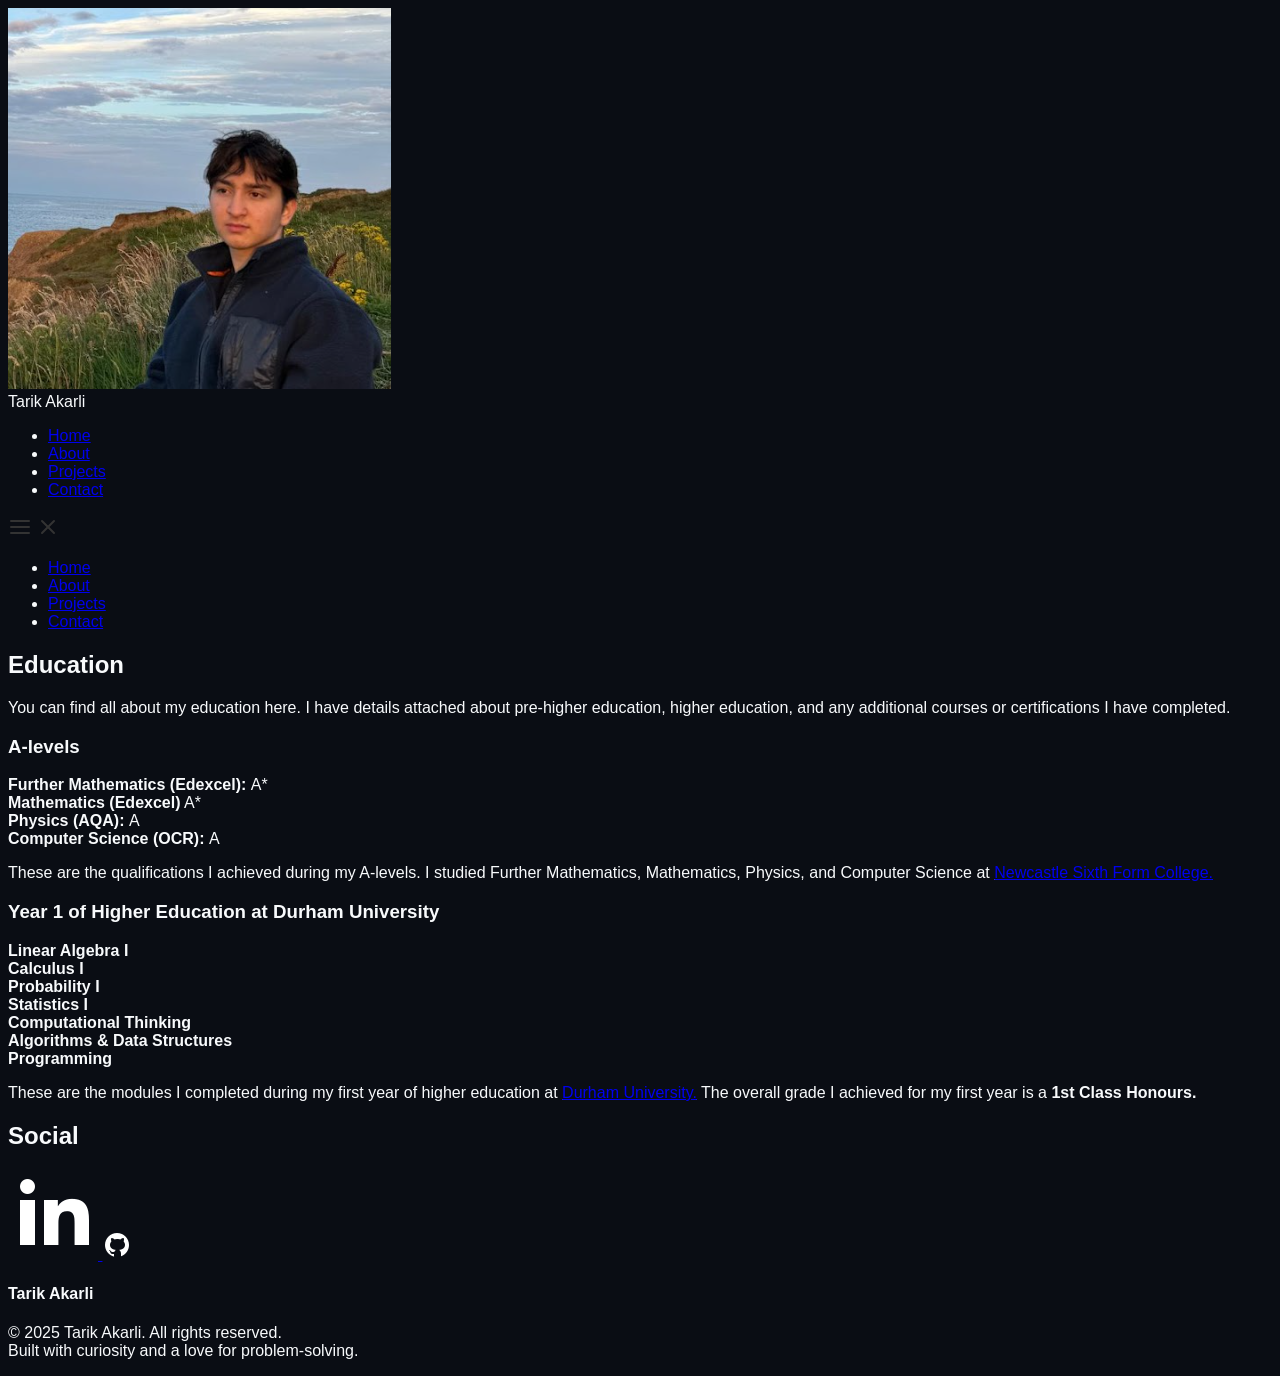
<file: education.html>
<!DOCTYPE html>
<html lang="en">
  <head>
    <meta charset="UTF-8" />
    <meta name="viewport" content="width=device-width, initial-scale=1.0" />
    <meta http-equiv="X-UA-Compatible" content="ie=edge" />
    <title>Tarik's Education</title>
    <meta name="description" content="Case study page of Project" />

    <link rel="stylesheet" href="css/style.css" />

    <link rel="preconnect" href="https://fonts.googleapis.com" />
    <link rel="preconnect" href="https://fonts.gstatic.com" crossorigin />
    <link
      href="https://fonts.googleapis.com/css2?family=Source+Sans+Pro:wght@400;600;700;900&display=swap"
      rel="stylesheet"
    />
  </head>
  <body>
    <header class="header">
      <div class="header__content">
        <div class="header__logo-container">
          <div class="header__logo-img-cont">
            <img
              src="./assets/png/pfp.png"
              alt="Logo Image"
              class="header__logo-img"
            />
          </div>
          <span class="header__logo-sub">Tarik Akarli</span>
        </div>
        <div class="header__main">
          <ul class="header__links">
            <li class="header__link-wrapper">
              <a href="./index.html" class="header__link"> Home </a>
            </li>
            <li class="header__link-wrapper">
              <a href="./index.html#about" class="header__link">About </a>
            </li>
            <li class="header__link-wrapper">
              <a href="./index.html#projects" class="header__link">
                Projects
              </a>
            </li>
            <li class="header__link-wrapper">
              <a href="./index.html#contact" class="header__link"> Contact </a>
            </li>
          </ul>
          <div class="header__main-ham-menu-cont">
            <img
              src="./assets/svg/ham-menu.svg"
              alt="hamburger menu"
              class="header__main-ham-menu"
            />
            <img
              src="./assets/svg/ham-menu-close.svg"
              alt="hamburger menu close"
              class="header__main-ham-menu-close d-none"
            />
          </div>
        </div>
      </div>
      <div class="header__sm-menu">
        <div class="header__sm-menu-content">
          <ul class="header__sm-menu-links">
            <li class="header__sm-menu-link">
              <a href="./index.html"> Home </a>
            </li>

            <li class="header__sm-menu-link">
              <a href="./index.html#about"> About </a>
            </li>

            <li class="header__sm-menu-link">
              <a href="./index.html#projects"> Projects </a>
            </li>

            <li class="header__sm-menu-link">
              <a href="./index.html#contact"> Contact </a>
            </li>
          </ul>
        </div>
      </div>
    </header>
    <section class="project-cs-hero">
      <div class="project-cs-hero__content">
        <h1 class="heading-primary">Education</h1>
        <div class="project-cs-hero__info">
          <p class="text-primary">
            You can find all about my education here. I have details attached about pre-higher education, higher education, and any additional courses or certifications I have completed.
          </p>
        </div>
      </div>
    </section>
    <section class="project-details">
      <div class="main-container">
        <div class="project-details__content">
          <div class="project-details__content-main">
            <div class="project-details__desc">
              <h3 class="project-details__content-title">A-levels</h3>
              <p class="project-details__desc-para">
                <b>Further Mathematics (Edexcel): </b> A* <br/>
                <b>Mathematics (Edexcel)</b> A* <br/>
                <b>Physics (AQA): </b> A <br/>
                <b>Computer Science (OCR): </b> A
              </p>
              <p class="project-details__desc-para">
                These are the qualifications I achieved during my A-levels. I studied Further Mathematics, Mathematics, Physics, and Computer Science at <u><a href="https://www.newcastlesixthformcollege.ac.uk/">Newcastle Sixth Form College.</a></u>
              </p>
            </div>
            <div class="project-details__desc">
              <h3 class="project-details__content-title">Year 1 of Higher Education at Durham University</h3>
              <p class="project-details__desc-para">
                <b>Linear Algebra I </b><br/>
                <b>Calculus I </b> <br/>
                <b>Probability I</b><br/>
                <b>Statistics I </b><br/>
                <b>Computational Thinking </b> <br/>
                <b>Algorithms & Data Structures</b><br/>
                <b>Programming</b>
              </p>
              <p class="project-details__desc-para">
                These are the modules I completed during my first year of higher education at <u><a href="https://www.dur.ac.uk/" target="_blank">Durham University.</a></u> The overall grade I achieved for my first year is a <b>1st Class Honours. </b>
              </p>
            </div>

          </div>
        </div>
      </div>
    </section>
    <footer class="main-footer">
      <div class="main-container">
        <div class="main-footer__upper">
          <div class="main-footer__row main-footer__row-1">
            <h2 class="heading heading-sm main-footer__heading-sm">
              <span>Social</span>
            </h2>
            <div class="main-footer__social-cont">
              <a target="_blank" rel="noreferrer" href="https://www.linkedin.com/in/tarik-akarli-92688528b/">
                <img
                  class="main-footer__icon"
                  src="./assets/png/linkedin-ico.png"
                  alt="icon"
                />
              </a>
              <a target="_blank" rel="noreferrer" href="https://github.com/enhayi">
                <img
                  class="main-footer__icon"
                  src="./assets/png/github-ico.png"
                  alt="icon"
                />
              </a>
            </div>
          </div>
          <div class="main-footer__row main-footer__row-2">
            <h4 class="heading heading-sm text-lt">Tarik Akarli</h4>
            <p class="main-footer__short-desc">
                © 2025 Tarik Akarli. All rights reserved. <br>
                 Built with curiosity and a love for problem-solving.
            </p>
          </div>
        </div>
      </div>
    </footer>
    <script src="./index.js"></script>
  </body>
</html>
</file>
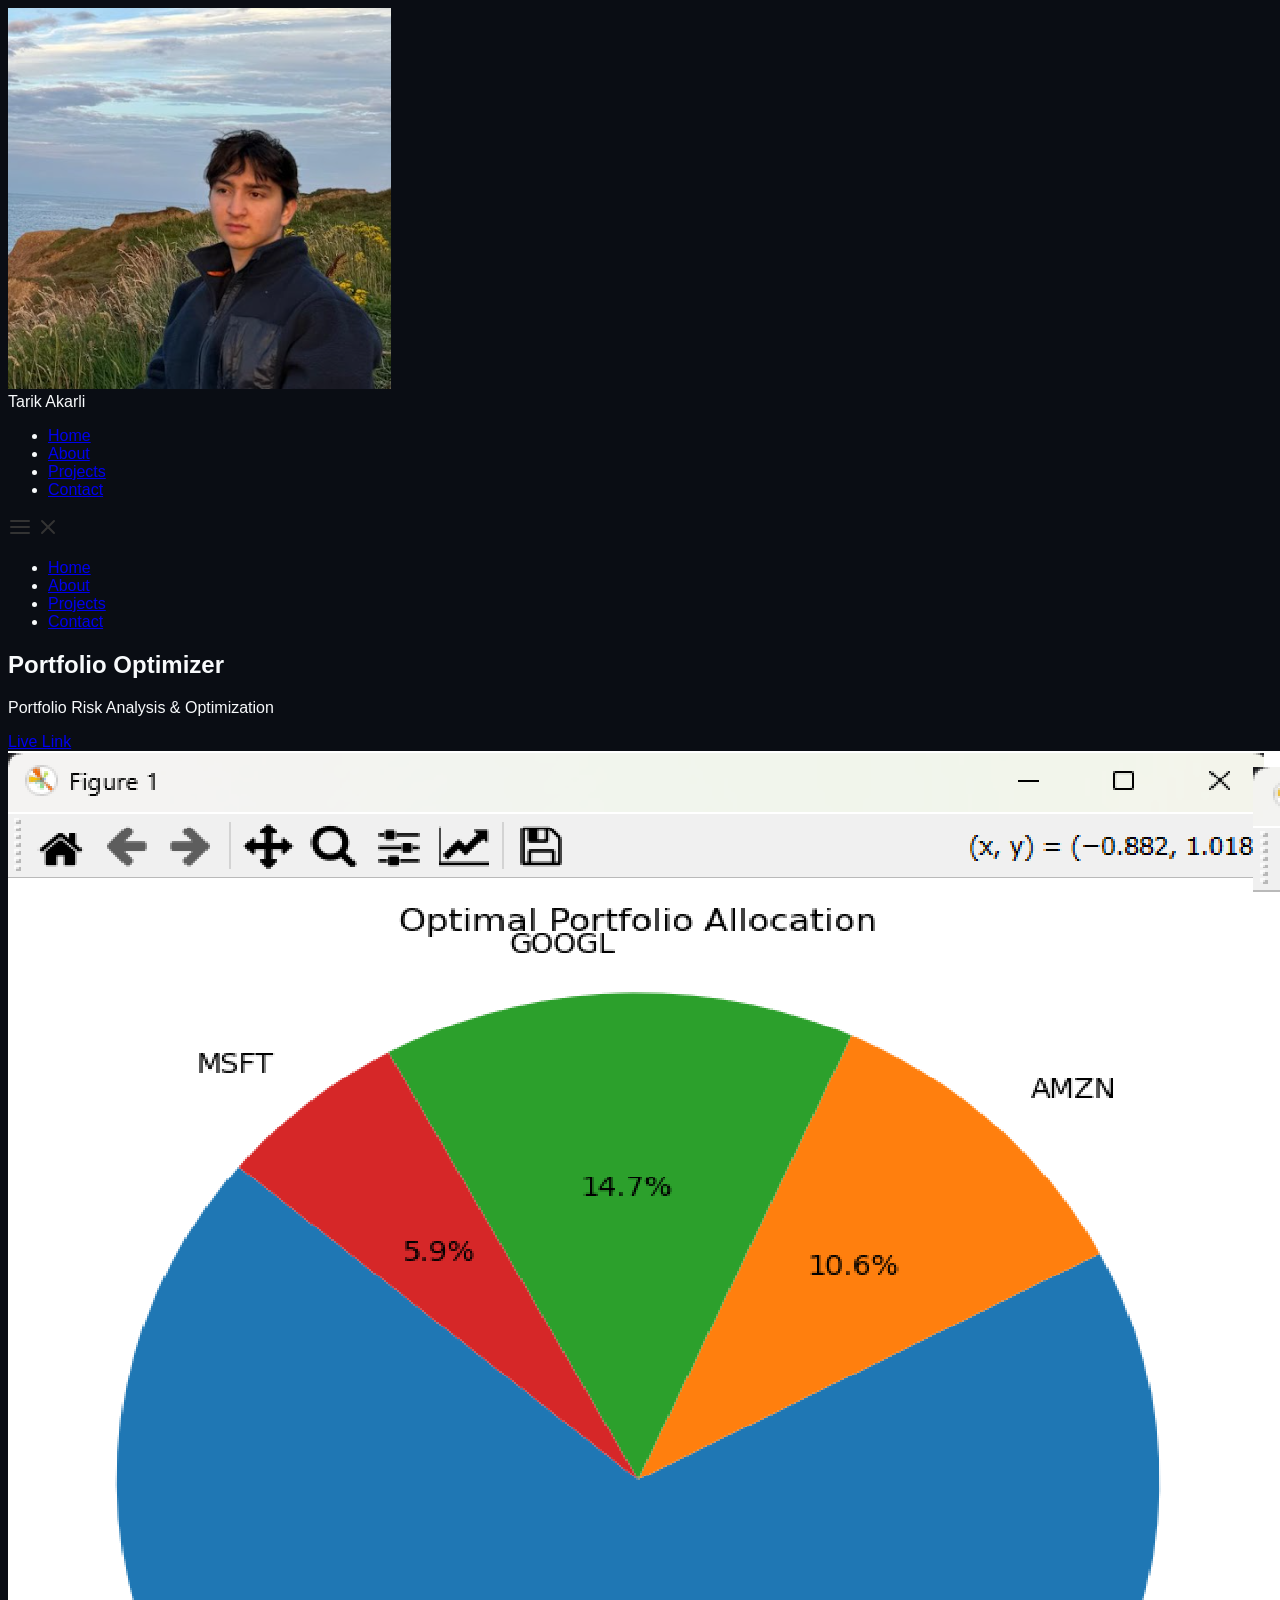
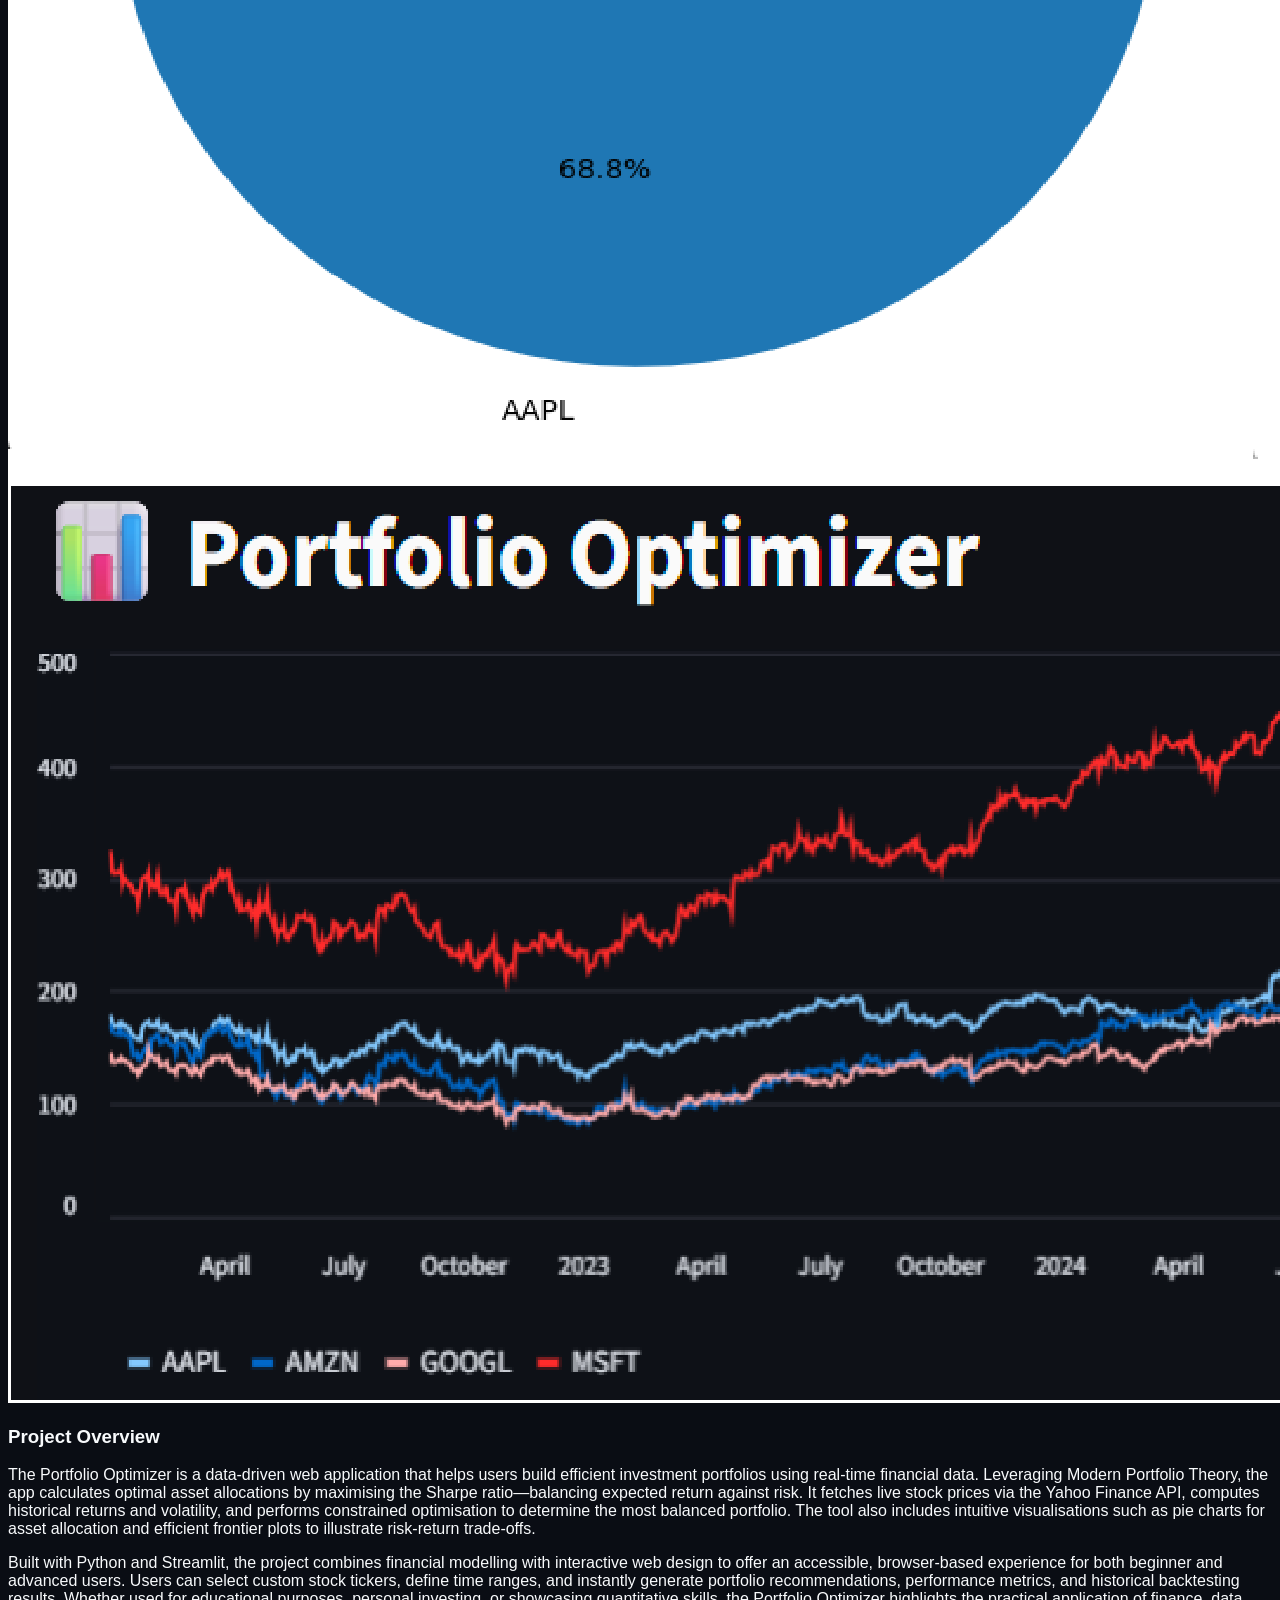
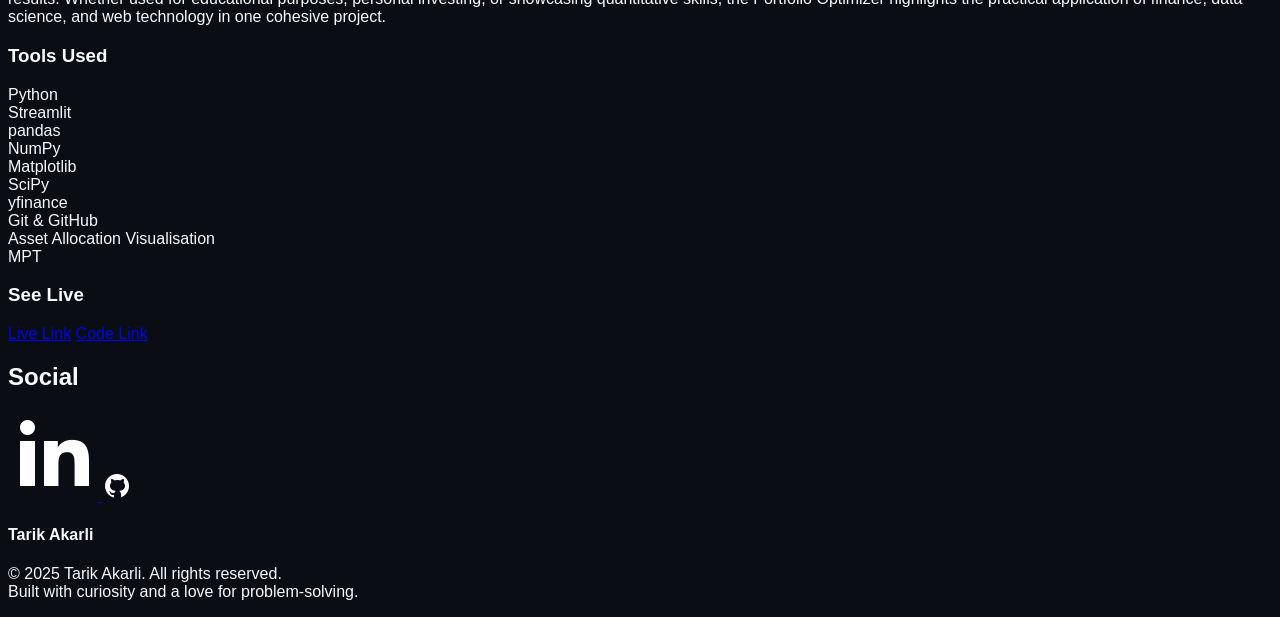
<file: project-1.html>
<!DOCTYPE html>
<html lang="en">
  <head>
    <meta charset="UTF-8" />
    <meta name="viewport" content="width=device-width, initial-scale=1.0" />
    <meta http-equiv="X-UA-Compatible" content="ie=edge" />
    <title>Tarik's project</title>
    <meta name="description" content="Case study page of Project" />

    <link rel="stylesheet" href="css/style.css" />

    <link rel="preconnect" href="https://fonts.googleapis.com" />
    <link rel="preconnect" href="https://fonts.gstatic.com" crossorigin />
    <link
      href="https://fonts.googleapis.com/css2?family=Source+Sans+Pro:wght@400;600;700;900&display=swap"
      rel="stylesheet"
    />
  </head>
  <body>
    <header class="header">
      <div class="header__content">
        <div class="header__logo-container">
          <div class="header__logo-img-cont">
            <img
              src="./assets/png/pfp.png"
              alt="Logo Image"
              class="header__logo-img"
            />
          </div>
          <span class="header__logo-sub">Tarik Akarli</span>
        </div>
        <div class="header__main">
          <ul class="header__links">
            <li class="header__link-wrapper">
              <a href="./index.html" class="header__link"> Home </a>
            </li>
            <li class="header__link-wrapper">
              <a href="./index.html#about" class="header__link">About </a>
            </li>
            <li class="header__link-wrapper">
              <a href="./index.html#projects" class="header__link">
                Projects
              </a>
            </li>
            <li class="header__link-wrapper">
              <a href="./index.html#contact" class="header__link"> Contact </a>
            </li>
          </ul>
          <div class="header__main-ham-menu-cont">
            <img
              src="./assets/svg/ham-menu.svg"
              alt="hamburger menu"
              class="header__main-ham-menu"
            />
            <img
              src="./assets/svg/ham-menu-close.svg"
              alt="hamburger menu close"
              class="header__main-ham-menu-close d-none"
            />
          </div>
        </div>
      </div>
      <div class="header__sm-menu">
        <div class="header__sm-menu-content">
          <ul class="header__sm-menu-links">
            <li class="header__sm-menu-link">
              <a href="./index.html"> Home </a>
            </li>

            <li class="header__sm-menu-link">
              <a href="./index.html#about"> About </a>
            </li>

            <li class="header__sm-menu-link">
              <a href="./index.html#projects"> Projects </a>
            </li>

            <li class="header__sm-menu-link">
              <a href="./index.html#contact"> Contact </a>
            </li>
          </ul>
        </div>
      </div>
    </header>
    <section class="project-cs-hero">
      <div class="project-cs-hero__content">
        <h1 class="heading-primary">Portfolio Optimizer</h1>
        <div class="project-cs-hero__info">
          <p class="text-primary">
            Portfolio Risk Analysis & Optimization
          </p>
        </div>
        <div class="project-cs-hero__cta">
          <a href="https://portfolio-optimizer-wbtrwczmmhwxphwjykrut4.streamlit.app/" target="_blank" class="btn btn--bg" target="_blank">Live Link</a>
        </div>
      </div>
    </section>
    <section class="project-details">
      <div class="main-container">
        <div class="project-details__content">
          <div class="project-details__showcase-img-cont">
            <img
              src="./assets/png/project1.png"
              alt="Project Image"
              class="project-details__showcase-img"
            />
          </div>
          <div class="project-details__content-main">
            <div class="project-details__desc">
              <h3 class="project-details__content-title">Project Overview</h3>
              <p class="project-details__desc-para">
                The Portfolio Optimizer is a data-driven web application that helps users build efficient investment portfolios using real-time
                 financial data. Leveraging Modern Portfolio Theory, the app calculates optimal asset allocations by maximising the Sharpe ratio—balancing
                  expected return against risk. It fetches live stock prices via the Yahoo Finance API, computes historical returns and volatility, and performs
                   constrained optimisation to determine the most balanced portfolio. The tool also includes intuitive visualisations such as pie charts for asset
                    allocation and efficient frontier plots to illustrate risk-return trade-offs.
              </p>
              <p class="project-details__desc-para">
                Built with Python and Streamlit, the project combines financial modelling with interactive web design to offer an accessible,
                 browser-based experience for both beginner and advanced users. Users can select custom stock tickers, define time ranges, 
                 and instantly generate portfolio recommendations, performance metrics, and historical backtesting results. Whether used for educational purposes, 
                 personal investing, or showcasing quantitative skills, the Portfolio Optimizer highlights the practical application of finance, data science, and web technology in one cohesive project.
              </p>
            </div>
            <div class="project-details__tools-used">
              <h3 class="project-details__content-title">Tools Used</h3>
              <div class="skills">
                <div class="skills__skill">Python</div>
                <div class="skills__skill">Streamlit</div>
                <div class="skills__skill">pandas</div>
                <div class="skills__skill">NumPy</div>
                <div class="skills__skill">Matplotlib</div>
                <div class="skills__skill">SciPy</div>
                <div class="skills__skill">yfinance</div>
                <div class="skills__skill">Git & GitHub</div>
                <div class="skills__skill">Asset Allocation Visualisation</div>
                <div class="skills__skill">MPT</div>
              </div>
            </div>
            <div class="project-details__links">
              <h3 class="project-details__content-title">See Live</h3>
              <a
                href="https://portfolio-optimizer-wbtrwczmmhwxphwjykrut4.streamlit.app/"
                class="btn btn--med btn--theme project-details__links-btn"
                target="_blank"
                >Live Link</a
              >
              <a
                href="https://github.com/enhayi/portfolio-optimizer"
                class="btn btn--med btn--theme-inv project-details__links-btn"
                target="_blank"
                >Code Link</a
              >
            </div>
          </div>
        </div>
      </div>
    </section>
     <footer class="main-footer">
      <div class="main-container">
        <div class="main-footer__upper">
          <div class="main-footer__row main-footer__row-1">
            <h2 class="heading heading-sm main-footer__heading-sm">
              <span>Social</span>
            </h2>
            <div class="main-footer__social-cont">
              <a target="_blank" rel="noreferrer" href="https://www.linkedin.com/in/tarik-akarli-92688528b/">
                <img
                  class="main-footer__icon"
                  src="./assets/png/linkedin-ico.png"
                  alt="icon"
                />
              </a>
              <a target="_blank" rel="noreferrer" href="https://github.com/enhayi">
                <img
                  class="main-footer__icon"
                  src="./assets/png/github-ico.png"
                  alt="icon"
                />
              </a>
            </div>
          </div>
          <div class="main-footer__row main-footer__row-2">
            <h4 class="heading heading-sm text-lt">Tarik Akarli</h4>
            <p class="main-footer__short-desc">
                © 2025 Tarik Akarli. All rights reserved. <br>
                 Built with curiosity and a love for problem-solving.
            </p>
          </div>
        </div>
      </div>
    </footer>
    <script src="./index.js"></script>
  </body>
</html>
</file>
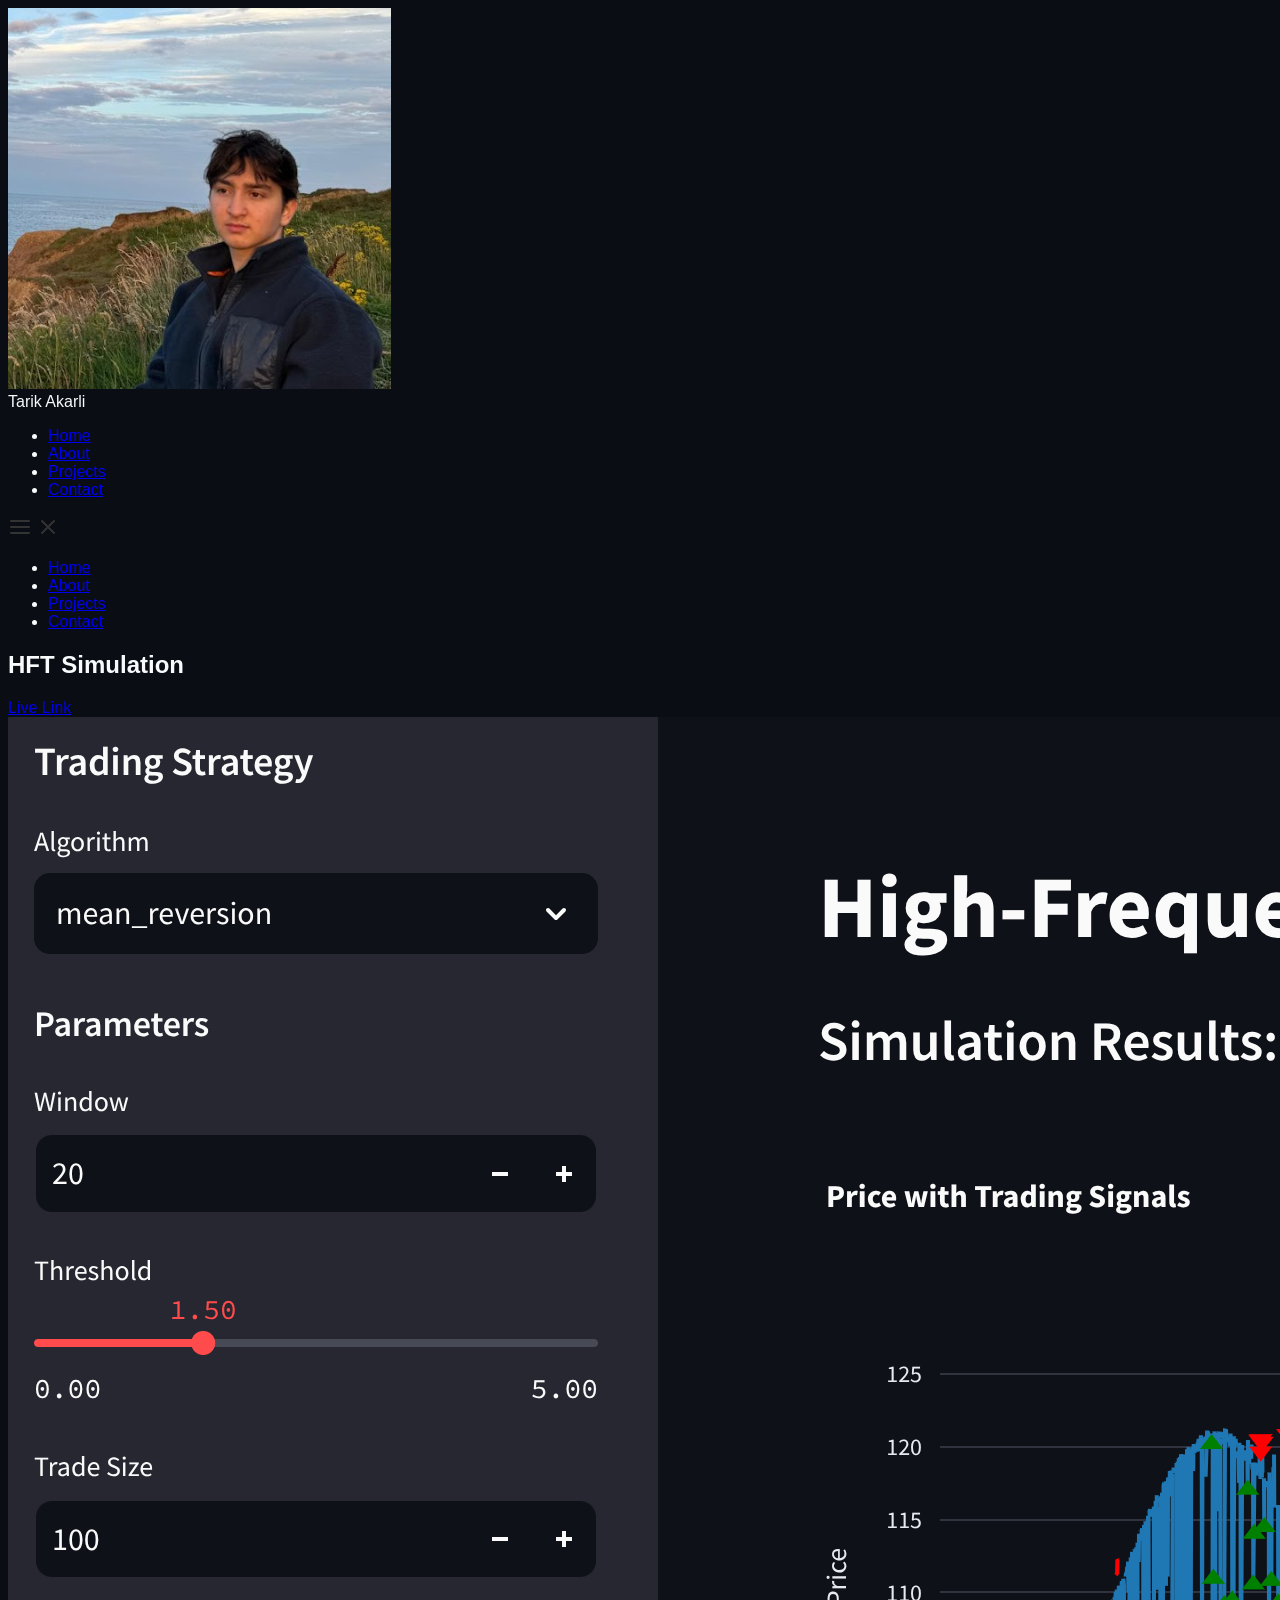
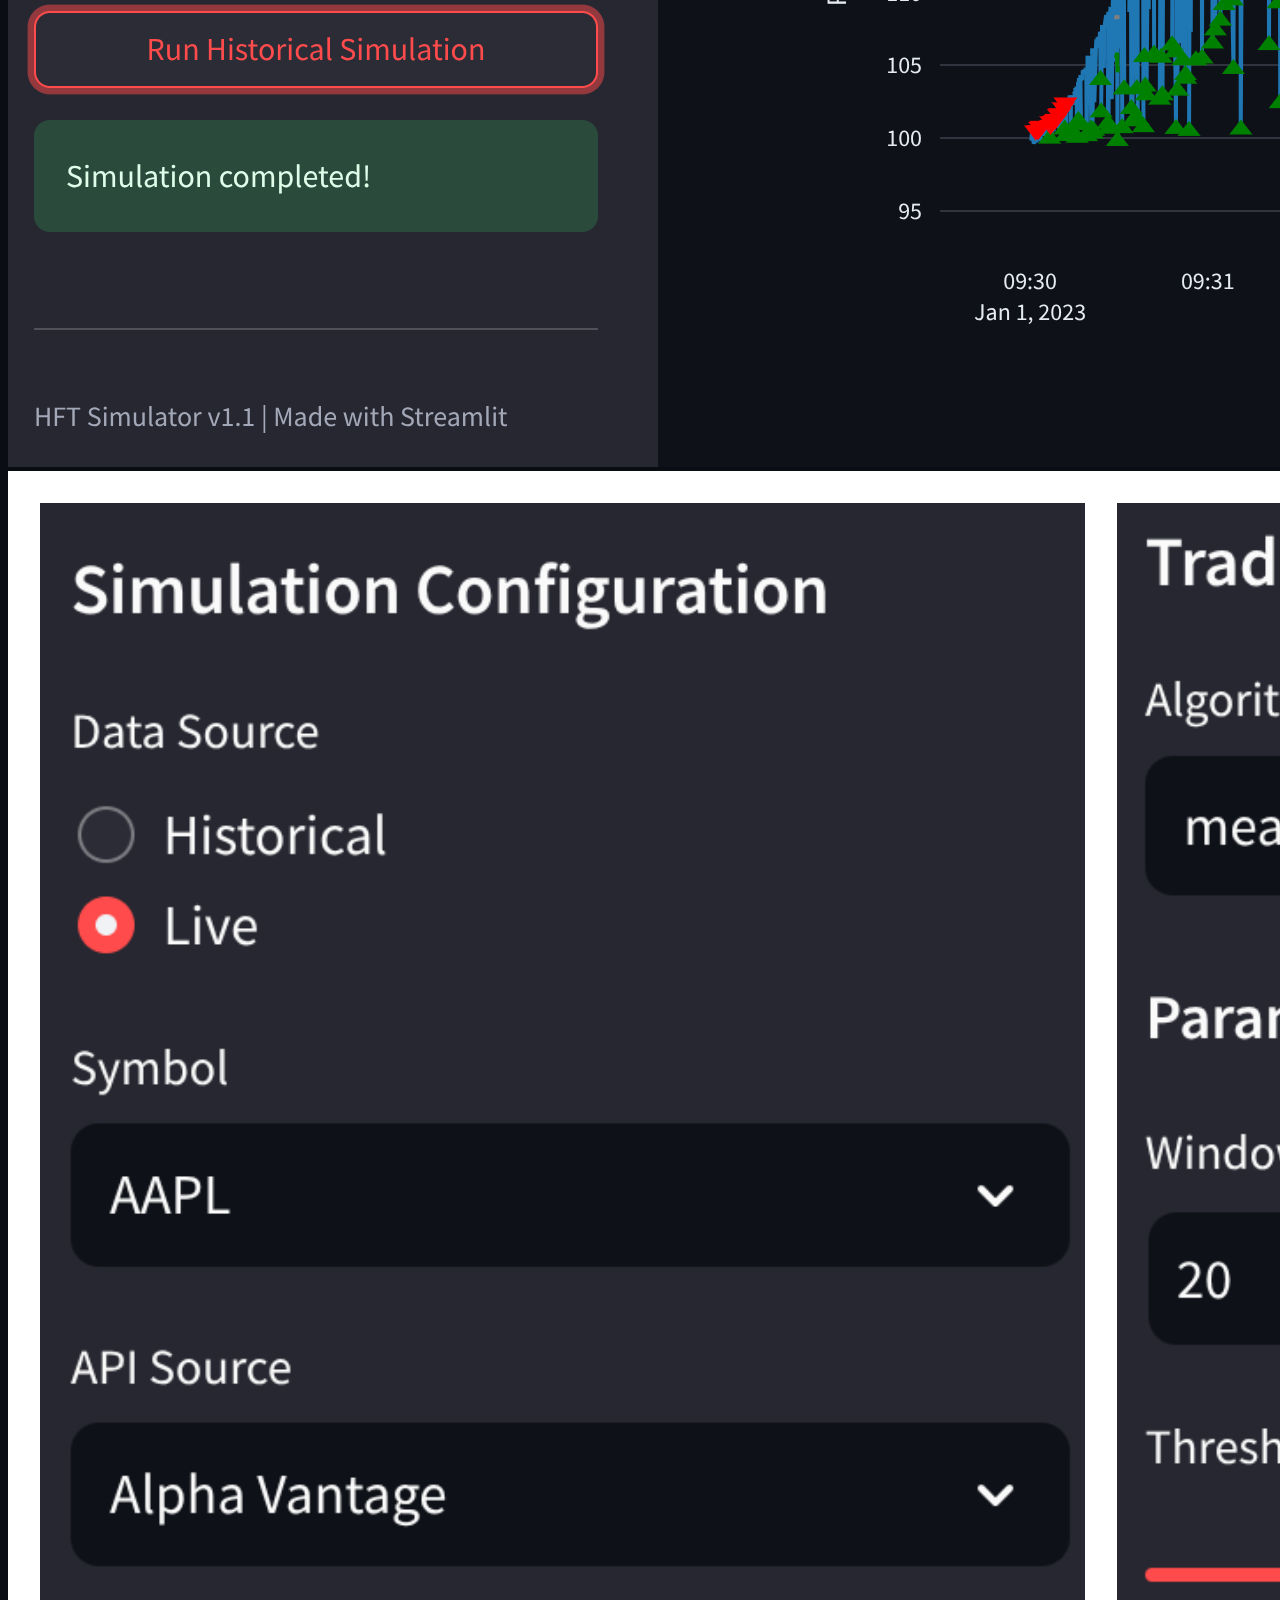
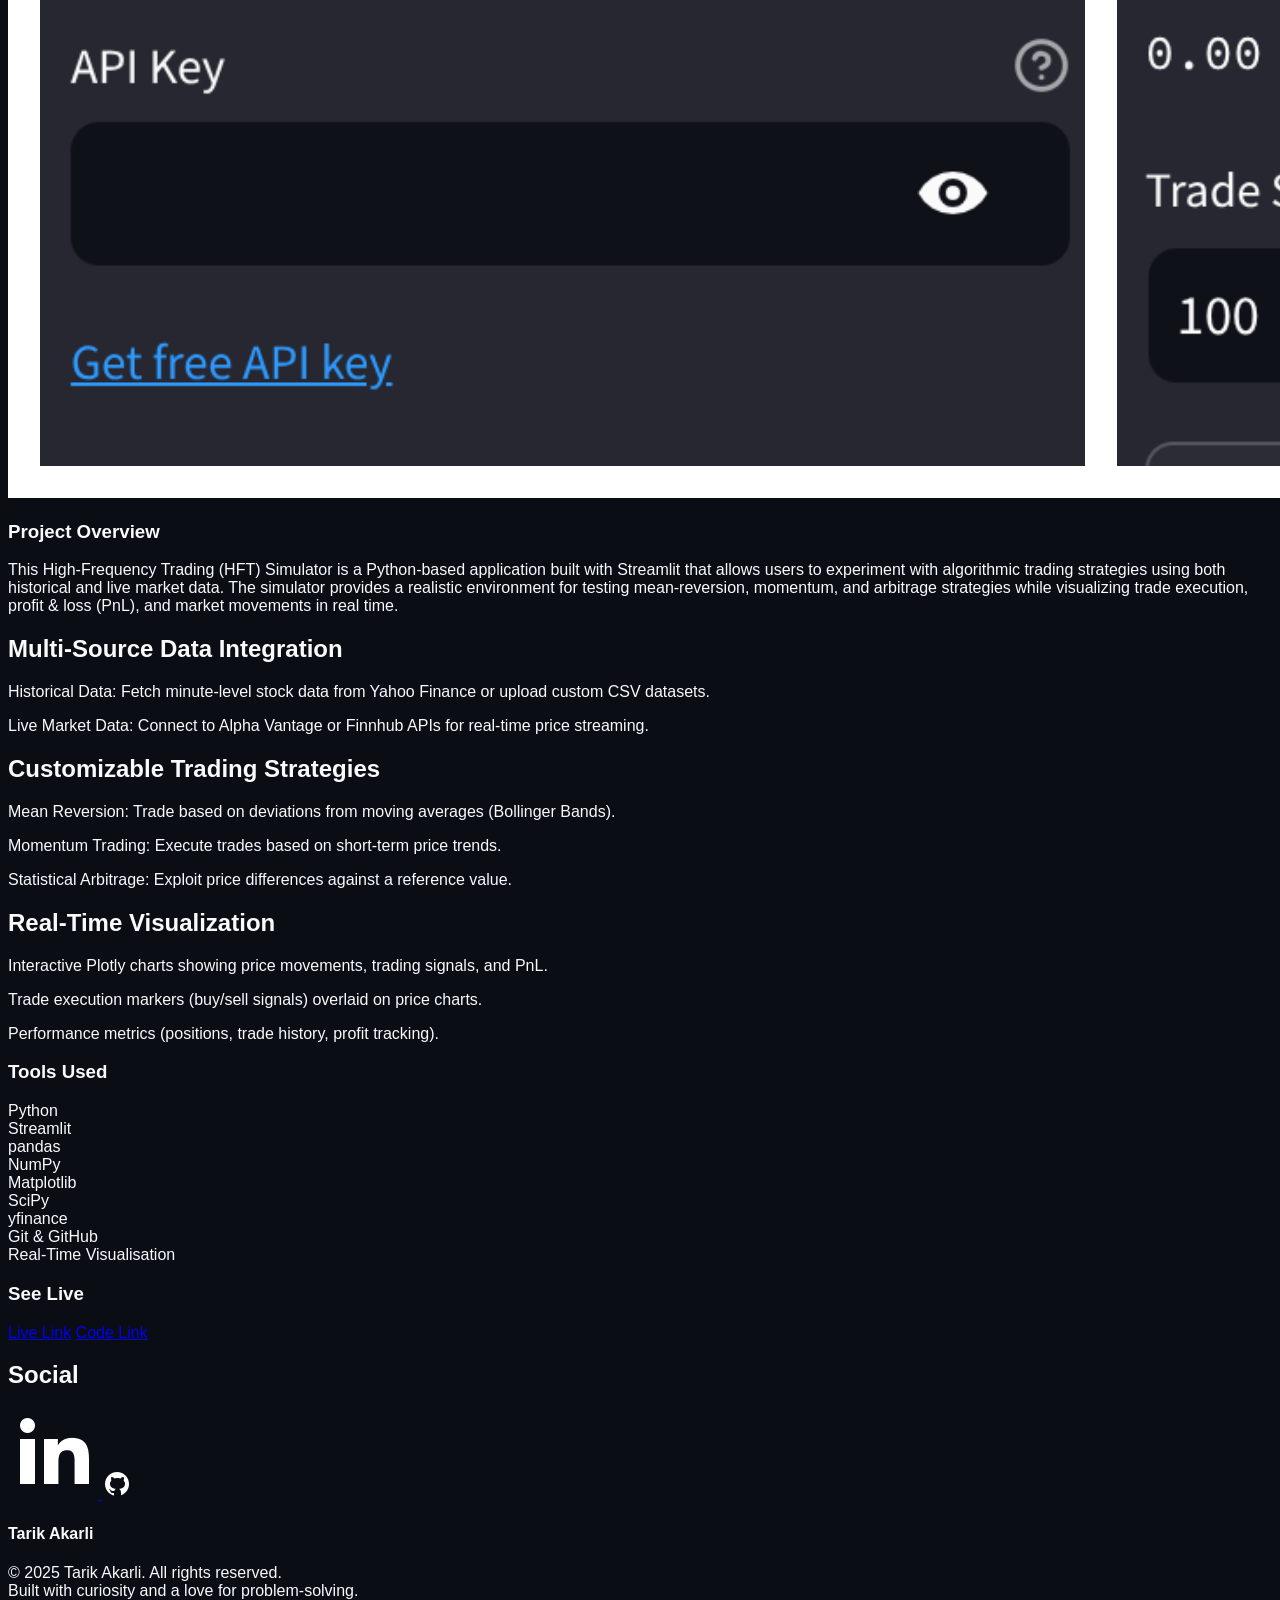
<file: project-2.html>
<!DOCTYPE html>
<html lang="en">
  <head>
    <meta charset="UTF-8" />
    <meta name="viewport" content="width=device-width, initial-scale=1.0" />
    <meta http-equiv="X-UA-Compatible" content="ie=edge" />
    <title>HFT Sim</title>
    <meta name="description" content="Case study page of Project" />

    <link rel="stylesheet" href="css/style.css" />

    <link rel="preconnect" href="https://fonts.googleapis.com" />
    <link rel="preconnect" href="https://fonts.gstatic.com" crossorigin />
    <link
      href="https://fonts.googleapis.com/css2?family=Source+Sans+Pro:wght@400;600;700;900&display=swap"
      rel="stylesheet"
    />
  </head>
  <body>
    <header class="header">
      <div class="header__content">
        <div class="header__logo-container">
          <div class="header__logo-img-cont">
            <img
              src="./assets/png/pfp.png"
              alt="Logo Image"
              class="header__logo-img"
            />
          </div>
          <span class="header__logo-sub">Tarik Akarli</span>
        </div>
        <div class="header__main">
          <ul class="header__links">
            <li class="header__link-wrapper">
              <a href="./index.html" class="header__link"> Home </a>
            </li>
            <li class="header__link-wrapper">
              <a href="./index.html#about" class="header__link">About </a>
            </li>
            <li class="header__link-wrapper">
              <a href="./index.html#projects" class="header__link">
                Projects
              </a>
            </li>
            <li class="header__link-wrapper">
              <a href="./index.html#contact" class="header__link"> Contact </a>
            </li>
          </ul>
          <div class="header__main-ham-menu-cont">
            <img
              src="./assets/svg/ham-menu.svg"
              alt="hamburger menu"
              class="header__main-ham-menu"
            />
            <img
              src="./assets/svg/ham-menu-close.svg"
              alt="hamburger menu close"
              class="header__main-ham-menu-close d-none"
            />
          </div>
        </div>
      </div>
      <div class="header__sm-menu">
        <div class="header__sm-menu-content">
          <ul class="header__sm-menu-links">
            <li class="header__sm-menu-link">
              <a href="./index.html"> Home </a>
            </li>

            <li class="header__sm-menu-link">
              <a href="./index.html#about"> About </a>
            </li>

            <li class="header__sm-menu-link">
              <a href="./index.html#projects"> Projects </a>
            </li>

            <li class="header__sm-menu-link">
              <a href="./index.html#contact"> Contact </a>
            </li>
          </ul>
        </div>
      </div>
    </header>
    <section class="project-cs-hero">
      <div class="project-cs-hero__content">
        <h1 class="heading-primary">HFT Simulation</h1>
        <div class="project-cs-hero__info">
          <p class="text-primary">
            
          </p>
        </div>
        <div class="project-cs-hero__cta">
          <a href="https://hft-simulation-f6uvqnzvcnja5n3cqogwcz.streamlit.app/" target="_blank" class="btn btn--bg" target="_blank">Live Link</a>
        </div>
      </div>
    </section>
    <section class="project-details">
      <div class="main-container">
        <div class="project-details__content">
          <div class="project-details__showcase-img-cont">
            <img
              src="./assets/png/hft1.png"
              alt="Project Image"
              class="project-details__showcase-img"
            />
            <img
              src="./assets/png/hft2.png"
              alt="Project Image"
              class="project-details__showcase-img"
            />
          </div>
          <div class="project-details__content-main">
            <div class="project-details__desc">
              <h3 class="project-details__content-title">Project Overview</h3>
              <p class="project-details__desc-para">
                This High-Frequency Trading (HFT) Simulator is a Python-based application built with Streamlit that allows users to experiment with algorithmic trading strategies using both historical and live market data. The simulator provides a realistic environment for testing mean-reversion, momentum, and arbitrage strategies while visualizing trade execution, profit & loss (PnL), and market movements in real time.
              </p>
              <p class="project-details__desc-para">
                <h2 class="project-details__desc-para">Multi-Source Data Integration</h2>
                <p class="project-details__desc-para">Historical Data: Fetch minute-level stock data from Yahoo Finance or upload custom CSV datasets.</p>
                <p class="project-details__desc-para" >Live Market Data: Connect to Alpha Vantage or Finnhub APIs for real-time price streaming.</p>
                <h2 class="project-details__desc-para">Customizable Trading Strategies</h2>
                <p class="project-details__desc-para">Mean Reversion: Trade based on deviations from moving averages (Bollinger Bands).</p>
                <p class="project-details__desc-para">Momentum Trading: Execute trades based on short-term price trends.</p>
                <p class="project-details__desc-para">Statistical Arbitrage: Exploit price differences against a reference value.</p>
                <h2 class="project-details__desc-para">Real-Time Visualization</h2>
                <p class="project-details__desc-para">Interactive Plotly charts showing price movements, trading signals, and PnL.</p>
                <p class="project-details__desc-para">Trade execution markers (buy/sell signals) overlaid on price charts.</p>
                <p class="project-details__desc-para">Performance metrics (positions, trade history, profit tracking).

</p>
              </p>
            </div>
            <div class="project-details__tools-used">
              <h3 class="project-details__content-title">Tools Used</h3>
              <div class="skills">
                <div class="skills__skill">Python</div>
                <div class="skills__skill">Streamlit</div>
                <div class="skills__skill">pandas</div>
                <div class="skills__skill">NumPy</div>
                <div class="skills__skill">Matplotlib</div>
                <div class="skills__skill">SciPy</div>
                <div class="skills__skill">yfinance</div>
                <div class="skills__skill">Git & GitHub</div>
                <div class="skills__skill">Real-Time Visualisation</div>
              </div>
            </div>
            <div class="project-details__links">
              <h3 class="project-details__content-title">See Live</h3>
              <a
                href="https://hft-simulation-f6uvqnzvcnja5n3cqogwcz.streamlit.app/"
                class="btn btn--med btn--theme project-details__links-btn"
                target="_blank"
                >Live Link</a
              >
              <a
                href="https://github.com/enhayi/HFT-simulation/tree/main"
                class="btn btn--med btn--theme-inv project-details__links-btn"
                target="_blank"
                >Code Link</a
              >
            </div>
          </div>
        </div>
      </div>
    </section>
     <footer class="main-footer">
      <div class="main-container">
        <div class="main-footer__upper">
          <div class="main-footer__row main-footer__row-1">
            <h2 class="heading heading-sm main-footer__heading-sm">
              <span>Social</span>
            </h2>
            <div class="main-footer__social-cont">
              <a target="_blank" rel="noreferrer" href="https://www.linkedin.com/in/tarik-akarli-92688528b/">
                <img
                  class="main-footer__icon"
                  src="./assets/png/linkedin-ico.png"
                  alt="icon"
                />
              </a>
              <a target="_blank" rel="noreferrer" href="https://github.com/enhayi">
                <img
                  class="main-footer__icon"
                  src="./assets/png/github-ico.png"
                  alt="icon"
                />
              </a>
            </div>
          </div>
          <div class="main-footer__row main-footer__row-2">
            <h4 class="heading heading-sm text-lt">Tarik Akarli</h4>
            <p class="main-footer__short-desc">
                © 2025 Tarik Akarli. All rights reserved. <br>
                 Built with curiosity and a love for problem-solving.
            </p>
          </div>
        </div>
      </div>
    </footer>
    <script src="./index.js"></script>
  </body>
</html>
</file>
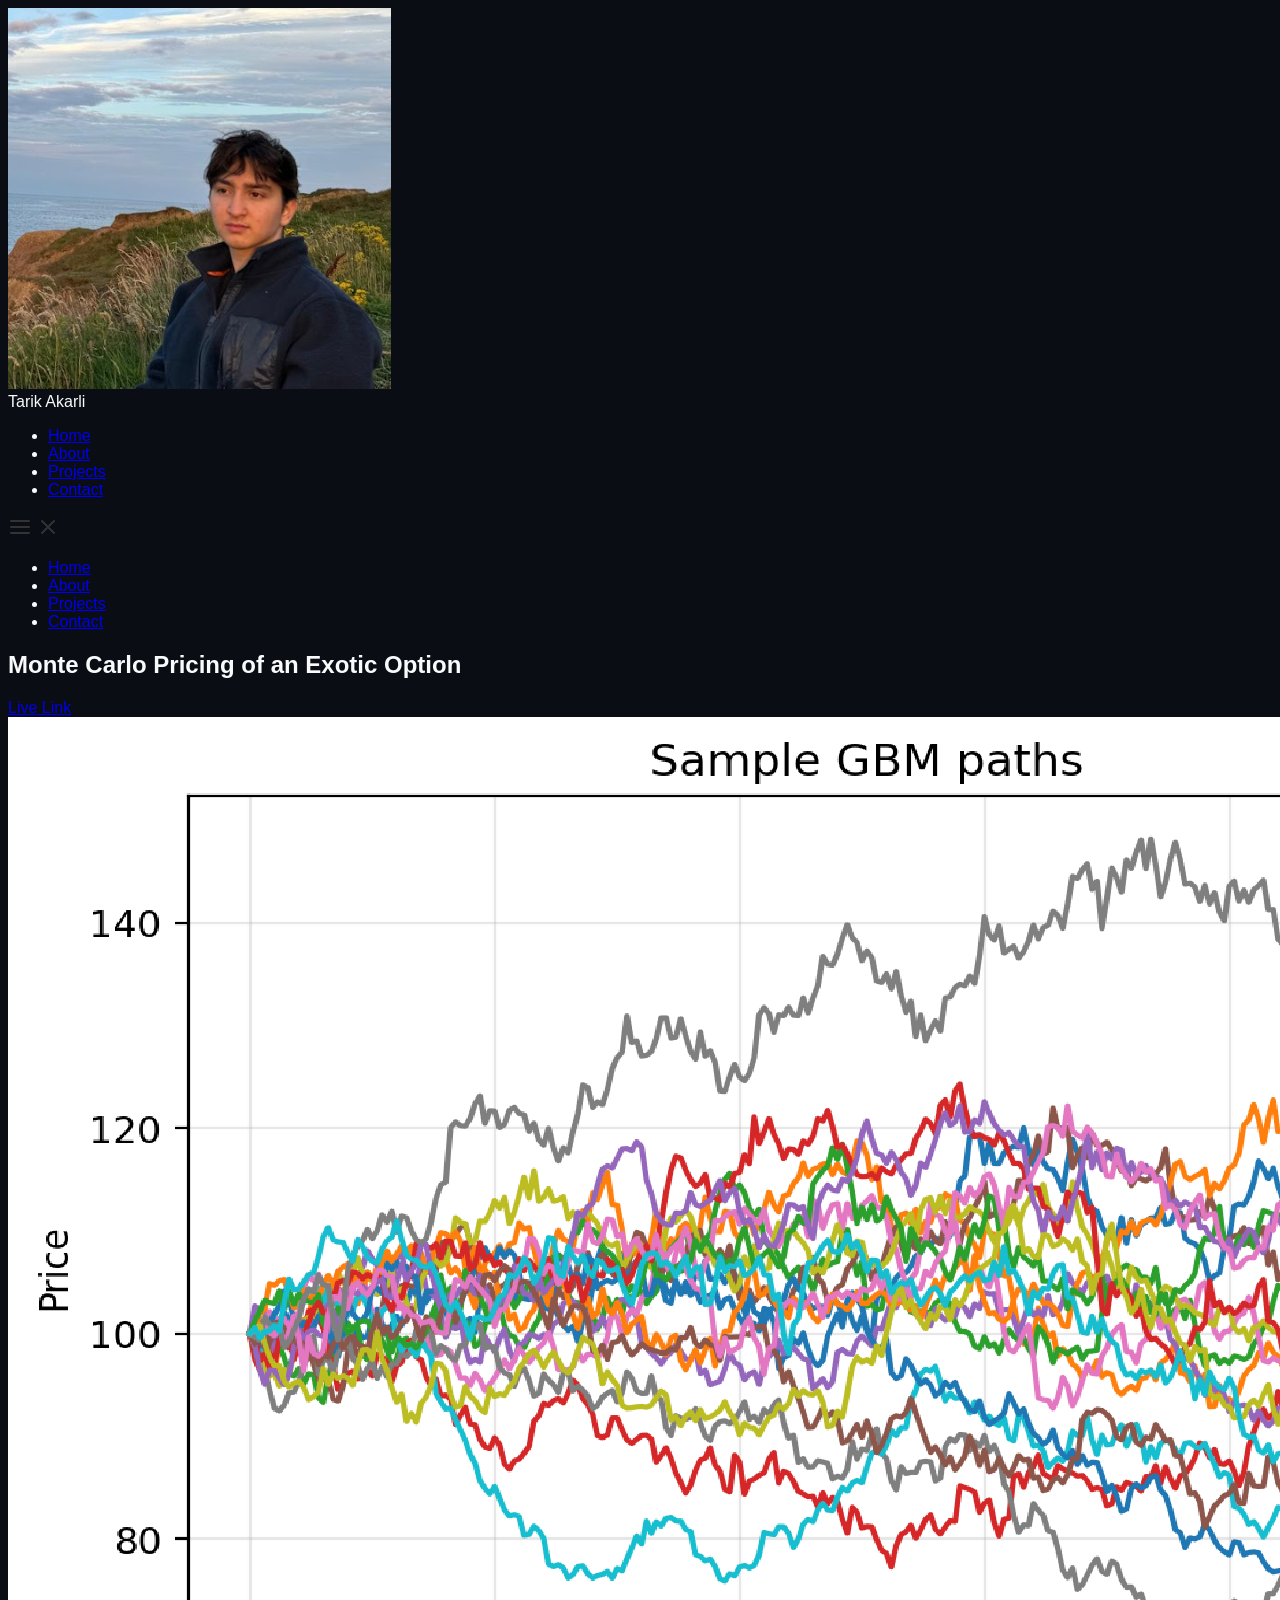
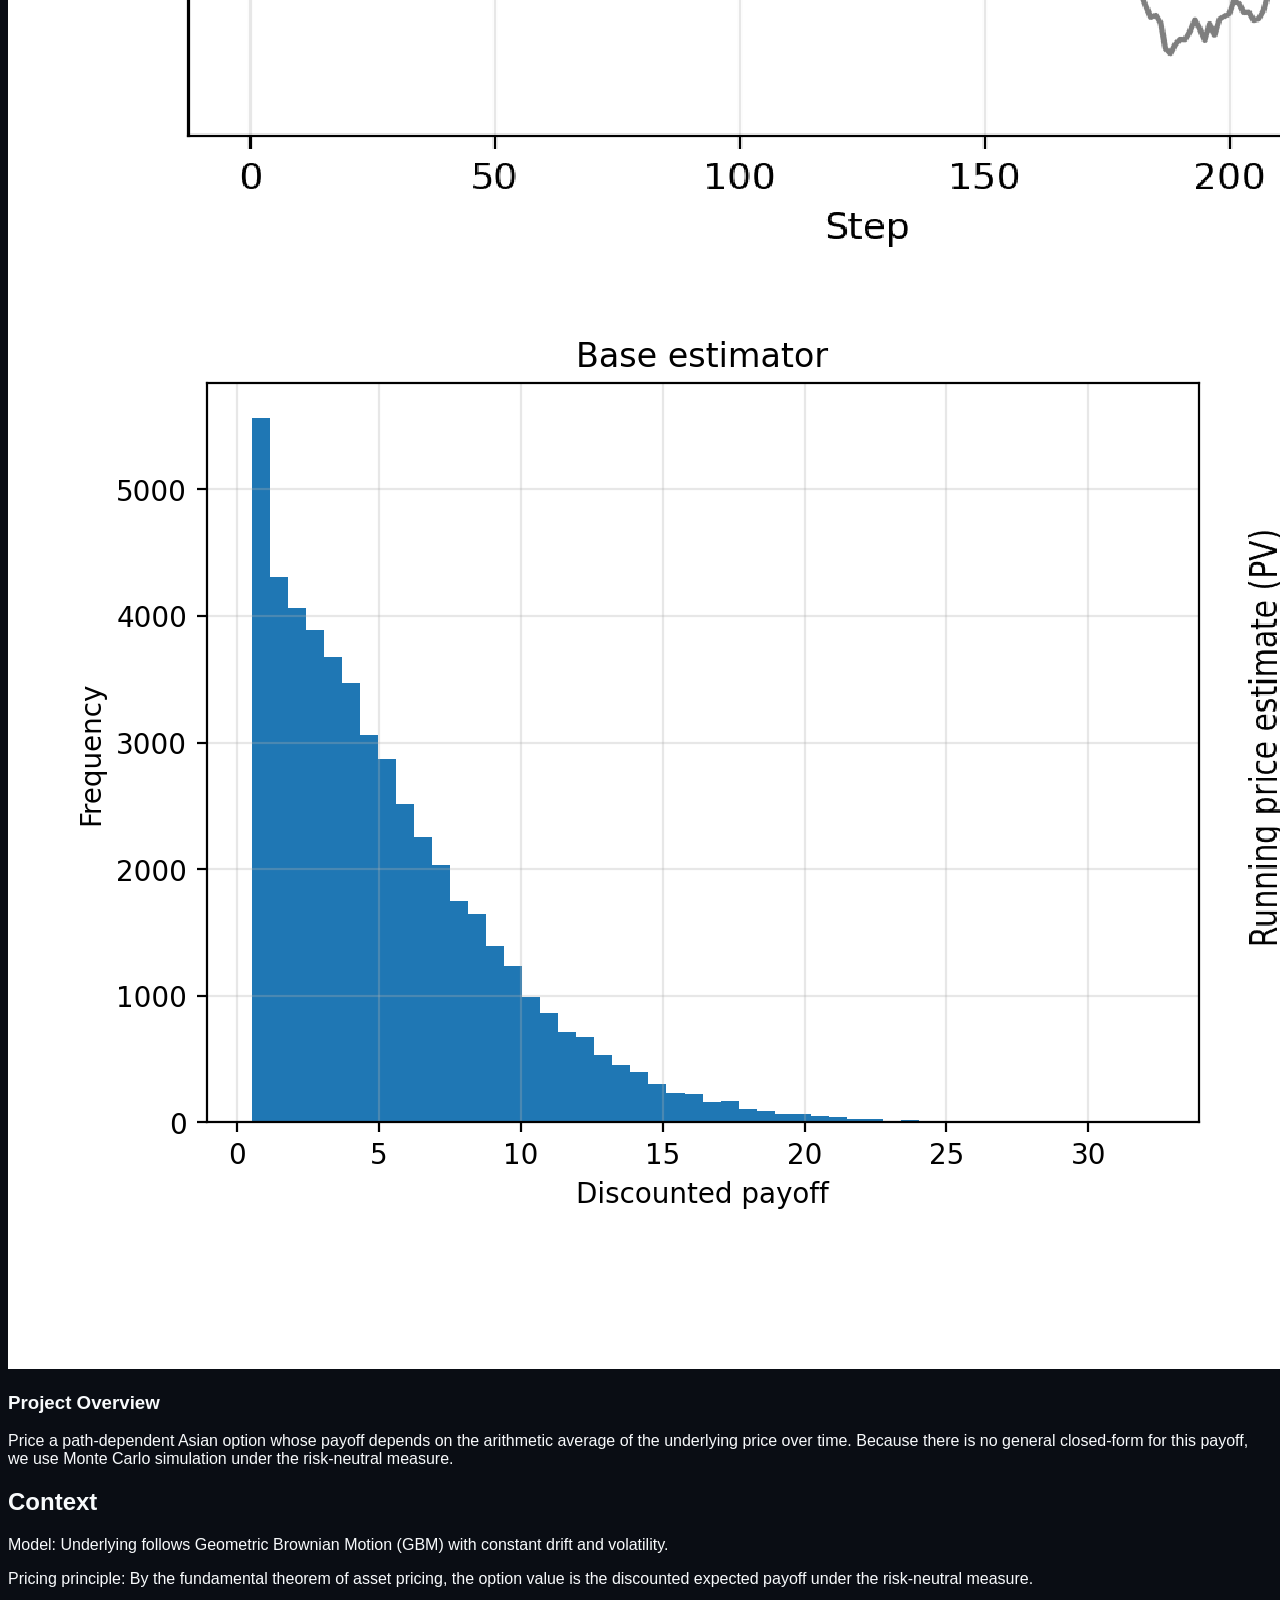
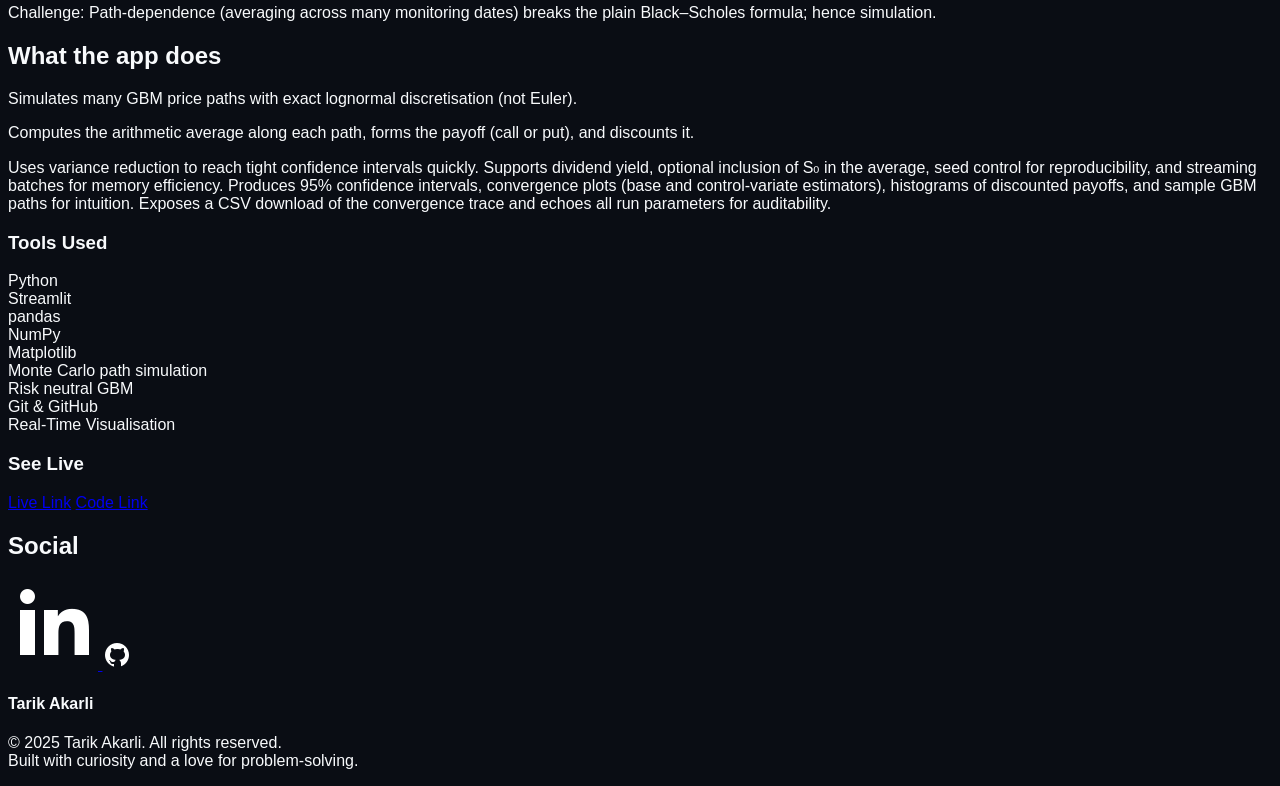
<file: project-3.html>
<!DOCTYPE html>
<html lang="en">
  <head>
    <meta charset="UTF-8" />
    <meta name="viewport" content="width=device-width, initial-scale=1.0" />
    <meta http-equiv="X-UA-Compatible" content="ie=edge" />
    <title>HFT Sim</title>
    <meta name="description" content="Case study page of Project" />

    <link rel="stylesheet" href="css/style.css" />

    <link rel="preconnect" href="https://fonts.googleapis.com" />
    <link rel="preconnect" href="https://fonts.gstatic.com" crossorigin />
    <link
      href="https://fonts.googleapis.com/css2?family=Source+Sans+Pro:wght@400;600;700;900&display=swap"
      rel="stylesheet"
    />
  </head>
  <body>
    <header class="header">
      <div class="header__content">
        <div class="header__logo-container">
          <div class="header__logo-img-cont">
            <img
              src="./assets/png/pfp.png"
              alt="Logo Image"
              class="header__logo-img"
            />
          </div>
          <span class="header__logo-sub">Tarik Akarli</span>
        </div>
        <div class="header__main">
          <ul class="header__links">
            <li class="header__link-wrapper">
              <a href="./index.html" class="header__link"> Home </a>
            </li>
            <li class="header__link-wrapper">
              <a href="./index.html#about" class="header__link">About </a>
            </li>
            <li class="header__link-wrapper">
              <a href="./index.html#projects" class="header__link">
                Projects
              </a>
            </li>
            <li class="header__link-wrapper">
              <a href="./index.html#contact" class="header__link"> Contact </a>
            </li>
          </ul>
          <div class="header__main-ham-menu-cont">
            <img
              src="./assets/svg/ham-menu.svg"
              alt="hamburger menu"
              class="header__main-ham-menu"
            />
            <img
              src="./assets/svg/ham-menu-close.svg"
              alt="hamburger menu close"
              class="header__main-ham-menu-close d-none"
            />
          </div>
        </div>
      </div>
      <div class="header__sm-menu">
        <div class="header__sm-menu-content">
          <ul class="header__sm-menu-links">
            <li class="header__sm-menu-link">
              <a href="./index.html"> Home </a>
            </li>

            <li class="header__sm-menu-link">
              <a href="./index.html#about"> About </a>
            </li>

            <li class="header__sm-menu-link">
              <a href="./index.html#projects"> Projects </a>
            </li>

            <li class="header__sm-menu-link">
              <a href="./index.html#contact"> Contact </a>
            </li>
          </ul>
        </div>
      </div>
    </header>
    <section class="project-cs-hero">
      <div class="project-cs-hero__content">
        <h1 class="heading-primary">Monte Carlo Pricing of an Exotic Option</h1>
        <div class="project-cs-hero__info">
          <p class="text-primary">
            
          </p>
        </div>
        <div class="project-cs-hero__cta">
          <a href="https://montecarlo-optionpricing-i6w29bdadjxkffb5mzrkke.streamlit.app/" target="_blank" class="btn btn--bg" target="_blank">Live Link</a>
        </div>
      </div>
    </section>
    <section class="project-details">
      <div class="main-container">
        <div class="project-details__content">
          <div class="project-details__showcase-img-cont">
            <img
              src="./assets/png/MCOP_picture.png"
              alt="Project Image"
              class="project-details__showcase-img"
            />
          </div>
          <div class="project-details__content-main">
            <div class="project-details__desc">
              <h3 class="project-details__content-title">Project Overview</h3>
              <p class="project-details__desc-para">
                Price a path-dependent Asian option whose payoff depends on the arithmetic average of the underlying price over time. Because there is no general closed-form for this payoff, we use Monte Carlo simulation under the risk-neutral measure.
              </p>
              <p class="project-details__desc-para">
                <h2 class="project-details__desc-para">Context</h2>
                <p class="project-details__desc-para">Model: Underlying follows Geometric Brownian Motion (GBM) with constant drift and volatility.</p>
                <p class="project-details__desc-para" >Pricing principle: By the fundamental theorem of asset pricing, the option value is the discounted expected payoff under the risk-neutral measure.</p>
                <p class="project-details__desc-para" >Challenge: Path-dependence (averaging across many monitoring dates) breaks the plain Black–Scholes formula; hence simulation.</p>
                <h2 class="project-details__desc-para">What the app does</h2>
                <p class="project-details__desc-para">Simulates many GBM price paths with exact lognormal discretisation (not Euler).</p>
                <p class="project-details__desc-para">Computes the arithmetic average along each path, forms the payoff (call or put), and discounts it.</p>
                <p class="project-details__desc-para">Uses variance reduction to reach tight confidence intervals quickly. Supports dividend yield, optional inclusion of S₀ in the average, seed control for reproducibility, and streaming batches for memory efficiency.

Produces 95% confidence intervals, convergence plots (base and control-variate estimators), histograms of discounted payoffs, and sample GBM paths for intuition.

Exposes a CSV download of the convergence trace and echoes all run parameters for auditability.</p>
              </p>
            </div>
            <div class="project-details__tools-used">
              <h3 class="project-details__content-title">Tools Used</h3>
              <div class="skills">
                <div class="skills__skill">Python</div>
                <div class="skills__skill">Streamlit</div>
                <div class="skills__skill">pandas</div>
                <div class="skills__skill">NumPy</div>
                <div class="skills__skill">Matplotlib</div>
                <div class="skills__skill">Monte Carlo path simulation</div>
                <div class="skills__skill">Risk neutral GBM</div>
                <div class="skills__skill">Git & GitHub</div>
                <div class="skills__skill">Real-Time Visualisation</div>
              </div>
            </div>
            <div class="project-details__links">
              <h3 class="project-details__content-title">See Live</h3>
              <a
                href="https://montecarlo-optionpricing-i6w29bdadjxkffb5mzrkke.streamlit.app/"
                class="btn btn--med btn--theme project-details__links-btn"
                target="_blank"
                >Live Link</a
              >
              <a
                href="https://github.com/enhayi/MonteCarlo-optionPricing"
                class="btn btn--med btn--theme-inv project-details__links-btn"
                target="_blank"
                >Code Link</a
              >
            </div>
          </div>
        </div>
      </div>
    </section>
     <footer class="main-footer">
      <div class="main-container">
        <div class="main-footer__upper">
          <div class="main-footer__row main-footer__row-1">
            <h2 class="heading heading-sm main-footer__heading-sm">
              <span>Social</span>
            </h2>
            <div class="main-footer__social-cont">
              <a target="_blank" rel="noreferrer" href="https://www.linkedin.com/in/tarik-akarli-92688528b/">
                <img
                  class="main-footer__icon"
                  src="./assets/png/linkedin-ico.png"
                  alt="icon"
                />
              </a>
              <a target="_blank" rel="noreferrer" href="https://github.com/enhayi">
                <img
                  class="main-footer__icon"
                  src="./assets/png/github-ico.png"
                  alt="icon"
                />
              </a>
            </div>
          </div>
          <div class="main-footer__row main-footer__row-2">
            <h4 class="heading heading-sm text-lt">Tarik Akarli</h4>
            <p class="main-footer__short-desc">
                © 2025 Tarik Akarli. All rights reserved. <br>
                 Built with curiosity and a love for problem-solving.
            </p>
          </div>
        </div>
      </div>
    </footer>
    <script src="./index.js"></script>
  </body>
</html>
</file>
<file: css/style.css>
/* ==========================================================================
   Tarik Akarli Portfolio — Elena Gonci Spatial Desktop System
   Theme: Institutional Fintech / Dark Mode Native
   Featuring: Floating Interactive Widgets, Apple-style Dock, Folder Tab Stacks,
              Achievement Squircles, and Continuous Marquee Track.
   ========================================================================== */

:root {
  --bg-page: #0a0d14;
  --bg-card: #111726;
  --bg-card-glass: rgba(17, 23, 38, 0.75);
  --border-glass: rgba(255, 255, 255, 0.1);
  --border-subtle: rgba(255, 255, 255, 0.08);
  --text-primary: #f8fafc;
  --text-secondary: rgba(255, 255, 255, 0.65);
  --text-muted: rgba(255, 255, 255, 0.4);

  --accent-cyan: #06b6d4;
  --accent-blue: #2563eb;
  --accent-purple: #7c3aed;
  --accent-emerald: #10b981;
  --accent-rose: #f43f5e;
  --accent-amber: #f59e0b;

  --font-sans: 'Inter', -apple-system, BlinkMacSystemFont, "Segoe UI", Roboto, sans-serif;
  --font-mono: 'JetBrains Mono', 'Fira Code', monospace;
}

/* Light mode overrides (only active if user explicitly toggles theme) */
html.light {
  --bg-page: #f8fafc;
  --bg-card: #ffffff;
  --bg-card-glass: rgba(255, 255, 255, 0.8);
  --border-glass: rgba(0, 0, 0, 0.08);
  --border-subtle: rgba(0, 0, 0, 0.06);
  --text-primary: #0f172a;
  --text-secondary: rgba(15, 23, 42, 0.7);
  --text-muted: rgba(15, 23, 42, 0.45);
}

html {
  scroll-behavior: smooth;
  background-color: #0a0d14;
}

body {
  background-color: var(--bg-page);
  color: var(--text-primary);
  font-family: var(--font-sans);
  overflow-x: hidden;
  transition: background-color 0.3s ease, color 0.3s ease;
}

/* Custom Minimalist Scrollbar */
::-webkit-scrollbar {
  width: 7px;
  height: 7px;
}
::-webkit-scrollbar-track {
  background: transparent;
}
::-webkit-scrollbar-thumb {
  background: rgba(255, 255, 255, 0.18);
  border-radius: 9999px;
}
html.light ::-webkit-scrollbar-thumb {
  background: rgba(0, 0, 0, 0.2);
}
::-webkit-scrollbar-thumb:hover {
  background: rgba(255, 255, 255, 0.3);
}

/* ==========================================================================
   Elena Gonci Signature Glassmorphism Panels & Widgets
   ========================================================================== */
.glass-widget {
  background: var(--bg-card-glass);
  backdrop-filter: blur(24px) saturate(160%);
  -webkit-backdrop-filter: blur(24px) saturate(160%);
  border: 1px solid var(--border-glass);
  box-shadow: 
    inset 0 1px 1px rgba(255, 255, 255, 0.08),
    0 12px 36px -5px rgba(0, 0, 0, 0.45);
  border-radius: 1.25rem;
  transition: transform 0.3s cubic-bezier(0.16, 1, 0.3, 1), box-shadow 0.3s cubic-bezier(0.16, 1, 0.3, 1), border-color 0.2s ease;
}

html.light .glass-widget {
  border: 1px solid rgba(0, 0, 0, 0.08);
  box-shadow: 
    inset 0 1px 1px rgba(255, 255, 255, 0.8),
    0 10px 30px -5px rgba(0, 0, 0, 0.06);
}

.glass-widget:hover {
  transform: translateY(-3px);
  border-color: rgba(255, 255, 255, 0.16);
  box-shadow: 
    inset 0 1px 1px rgba(255, 255, 255, 0.12),
    0 20px 45px -8px rgba(0, 0, 0, 0.65);
}

html.light .glass-widget:hover {
  border-color: rgba(0, 0, 0, 0.15);
  box-shadow: 
    inset 0 1px 1px rgba(255, 255, 255, 0.9),
    0 18px 40px -8px rgba(0, 0, 0, 0.12);
}

/* ==========================================================================
   Elena Gonci Floating Dock (Pinned at Bottom with Squircle Icons)
   ========================================================================== */
.floating-dock-container {
  pointer-events: none;
  position: fixed;
  bottom: 1.25rem;
  left: 0;
  right: 0;
  z-index: 60;
  display: flex;
  justify-content: center;
  padding: 0 1rem;
}

.floating-dock {
  pointer-events: auto;
  display: flex;
  align-items: center;
  gap: 0.65rem;
  padding: 0.5rem 0.75rem;
  background: rgba(17, 23, 38, 0.8);
  backdrop-filter: blur(28px) saturate(180%);
  -webkit-backdrop-filter: blur(28px) saturate(180%);
  border: 1px solid rgba(255, 255, 255, 0.14);
  border-radius: 1.35rem;
  box-shadow: 
    inset 0 1px 1px rgba(255, 255, 255, 0.15),
    0 18px 45px -8px rgba(0, 0, 0, 0.6);
}

html.light .floating-dock {
  background: rgba(255, 255, 255, 0.75);
  border: 1px solid rgba(0, 0, 0, 0.1);
  box-shadow: 
    inset 0 1px 1px rgba(255, 255, 255, 0.9),
    0 14px 40px -10px rgba(0, 0, 0, 0.18);
}

.dock-icon-btn {
  position: relative;
  width: 42px;
  height: 42px;
  display: flex;
  align-items: center;
  justify-content: center;
  border-radius: 24%;
  transition: transform 0.2s cubic-bezier(0.175, 0.885, 0.32, 1.275), filter 0.2s ease;
  box-shadow: 0 3px 8px rgba(0, 0, 0, 0.2);
}

.dock-icon-btn:hover {
  transform: scale(1.18) translateY(-4px);
  filter: brightness(1.1);
}

.dock-icon-btn:active {
  transform: scale(0.95);
}

.dock-divider {
  width: 1px;
  height: 26px;
  background: rgba(255, 255, 255, 0.15);
  margin: 0 0.15rem;
}

html.light .dock-divider {
  background: rgba(0, 0, 0, 0.12);
}

/* Mobile adjustments for dock */
@media (max-width: 640px) {
  .floating-dock-container {
    bottom: 0.75rem;
    padding: 0 0.5rem;
  }
  .floating-dock {
    gap: 0.35rem;
    padding: 0.35rem 0.5rem;
    border-radius: 1.1rem;
    max-width: 96vw;
  }
  .dock-icon-btn {
    width: 36px;
    height: 36px;
  }
  .dock-icon-btn svg {
    width: 18px;
    height: 18px;
  }
  .dock-divider {
    height: 20px;
  }
}

/* ==========================================================================
   macOS Desktop Folder Icons
   ========================================================================== */
.desktop-folder-item {
  display: flex;
  flex-direction: column;
  align-items: center;
  gap: 0.35rem;
  padding: 0.4rem;
  border-radius: 0.75rem;
  transition: transform 0.2s ease, background-color 0.15s ease;
  cursor: pointer;
  user-select: none;
}

.desktop-folder-item:hover {
  transform: translateY(-2px);
  background-color: rgba(255, 255, 255, 0.05);
}

html.light .desktop-folder-item:hover {
  background-color: rgba(0, 0, 0, 0.04);
}

.desktop-folder-badge {
  padding: 0.15rem 0.5rem;
  background: rgba(30, 41, 59, 0.85);
  backdrop-filter: blur(8px);
  border-radius: 6px;
  font-size: 11px;
  font-weight: 600;
  color: #f1f5f9;
  text-align: center;
  line-height: 1.2;
  box-shadow: 0 1px 4px rgba(0, 0, 0, 0.2);
  transition: background-color 0.15s ease, color 0.15s ease;
}

html.light .desktop-folder-badge {
  background: rgba(255, 255, 255, 0.85);
  color: #111827;
}

.desktop-folder-item:hover .desktop-folder-badge {
  background: #0284c7;
  color: #ffffff;
}

/* ==========================================================================
   Continuous Marquee Track (matching elenagonci.com)
   ========================================================================== */
@keyframes marqueeScroll {
  from { transform: translateX(0); }
  to { transform: translateX(-50%); }
}

.marquee-track {
  display: flex;
  width: max-content;
  animation: marqueeScroll 45s linear infinite;
}

.marquee-track:hover {
  animation-play-state: paused;
}

/* ==========================================================================
   Folder Tab Stack (Signature Elena Gonci Project Presentation)
   ========================================================================== */
.folder-tab-header {
  position: relative;
  height: 40px;
  width: 100%;
  margin-bottom: -1px;
  z-index: 10;
}

.folder-tab-curve {
  display: inline-flex;
  align-items: center;
  height: 40px;
  padding: 0 1.5rem;
  border-top-left-radius: 0.85rem;
  border-top-right-radius: 1.15rem;
  box-shadow: 0 -3px 10px rgba(0, 0, 0, 0.15);
}

.folder-card {
  position: relative;
  background: var(--bg-card-glass);
  backdrop-filter: blur(24px) saturate(160%);
  -webkit-backdrop-filter: blur(24px) saturate(160%);
  border: 1px solid var(--border-glass);
  border-top-left-radius: 0;
  border-top-right-radius: 1.25rem;
  border-bottom-left-radius: 1.25rem;
  border-bottom-right-radius: 1.25rem;
  box-shadow: 
    inset 0 1px 1px rgba(255, 255, 255, 0.08),
    0 16px 45px -8px rgba(0, 0, 0, 0.5);
  transition: transform 0.3s cubic-bezier(0.16, 1, 0.3, 1), box-shadow 0.3s ease;
}

html.light .folder-card {
  border: 1px solid rgba(0, 0, 0, 0.08);
  box-shadow: 
    inset 0 1px 1px rgba(255, 255, 255, 0.8),
    0 14px 40px -8px rgba(0, 0, 0, 0.08);
}

.folder-card:hover {
  box-shadow: 
    inset 0 1px 1px rgba(255, 255, 255, 0.12),
    0 24px 50px -10px rgba(0, 0, 0, 0.7);
}

/* ==========================================================================
   Achievements Squircle Box
   ========================================================================== */
.squircle-icon-box {
  width: 58px;
  height: 58px;
  border-radius: 24%;
  display: flex;
  align-items: center;
  justify-content: center;
  box-shadow: 
    inset 0 1px 1px rgba(255, 255, 255, 0.3),
    0 6px 16px rgba(0, 0, 0, 0.2);
  transition: transform 0.25s cubic-bezier(0.175, 0.885, 0.32, 1.275);
}

.glass-widget:hover .squircle-icon-box {
  transform: scale(1.08) rotate(3deg);
}

/* ==========================================================================
   Analog Clock Widget Elements
   ========================================================================== */
.clock-face {
  width: 100px;
  height: 100px;
  border-radius: 50%;
  border: 2px solid rgba(255, 255, 255, 0.12);
  position: relative;
  background: radial-gradient(circle, #151d30 60%, #0d1220 100%);
  box-shadow: 
    inset 0 2px 6px rgba(0, 0, 0, 0.4),
    0 4px 12px rgba(0, 0, 0, 0.3);
}

html.light .clock-face {
  background: radial-gradient(circle, #ffffff 60%, #f1f5f9 100%);
  border-color: rgba(0, 0, 0, 0.1);
  box-shadow: 
    inset 0 2px 6px rgba(0, 0, 0, 0.06),
    0 4px 12px rgba(0, 0, 0, 0.05);
}

.clock-center-dot {
  width: 7px;
  height: 7px;
  border-radius: 50%;
  background: #06b6d4;
  position: absolute;
  top: 50%;
  left: 50%;
  transform: translate(-50%, -50%);
  z-index: 10;
  box-shadow: 0 0 4px rgba(6, 182, 212, 0.8);
}

.clock-hand {
  position: absolute;
  bottom: 50%;
  left: 50%;
  transform-origin: bottom center;
  border-radius: 999px;
}

.clock-hour {
  width: 3.5px;
  height: 28px;
  background: var(--text-primary);
  z-index: 5;
}

.clock-minute {
  width: 2.5px;
  height: 38px;
  background: var(--text-primary);
  opacity: 0.85;
  z-index: 6;
}

.clock-second {
  width: 1.5px;
  height: 44px;
  background: #06b6d4;
  z-index: 7;
}

/* ==========================================================================
   Audio / Signal Wave Visualizer
   ========================================================================== */
@keyframes eqWave {
  0% { transform: scaleY(0.25); }
  50% { transform: scaleY(1.0); }
  100% { transform: scaleY(0.4); }
}

.audio-wave-bar {
  width: 3.5px;
  background: #10b981;
  border-radius: 999px;
  animation: eqWave 1s ease-in-out infinite alternate;
  transform-origin: bottom;
}

.audio-wave-bar:nth-child(2) { animation-delay: 0.15s; height: 18px; }
.audio-wave-bar:nth-child(3) { animation-delay: 0.3s; height: 12px; }
.audio-wave-bar:nth-child(4) { animation-delay: 0.45s; height: 26px; }
.audio-wave-bar:nth-child(5) { animation-delay: 0.2s; height: 16px; }
.audio-wave-bar:nth-child(6) { animation-delay: 0.5s; height: 22px; }
.audio-wave-bar:nth-child(7) { animation-delay: 0.35s; height: 14px; }
.audio-wave-bar:nth-child(8) { animation-delay: 0.1s; height: 20px; }
.audio-wave-bar:nth-child(9) { animation-delay: 0.4s; height: 15px; }
.audio-wave-bar:nth-child(10) { animation-delay: 0.25s; height: 24px; }
</file>
